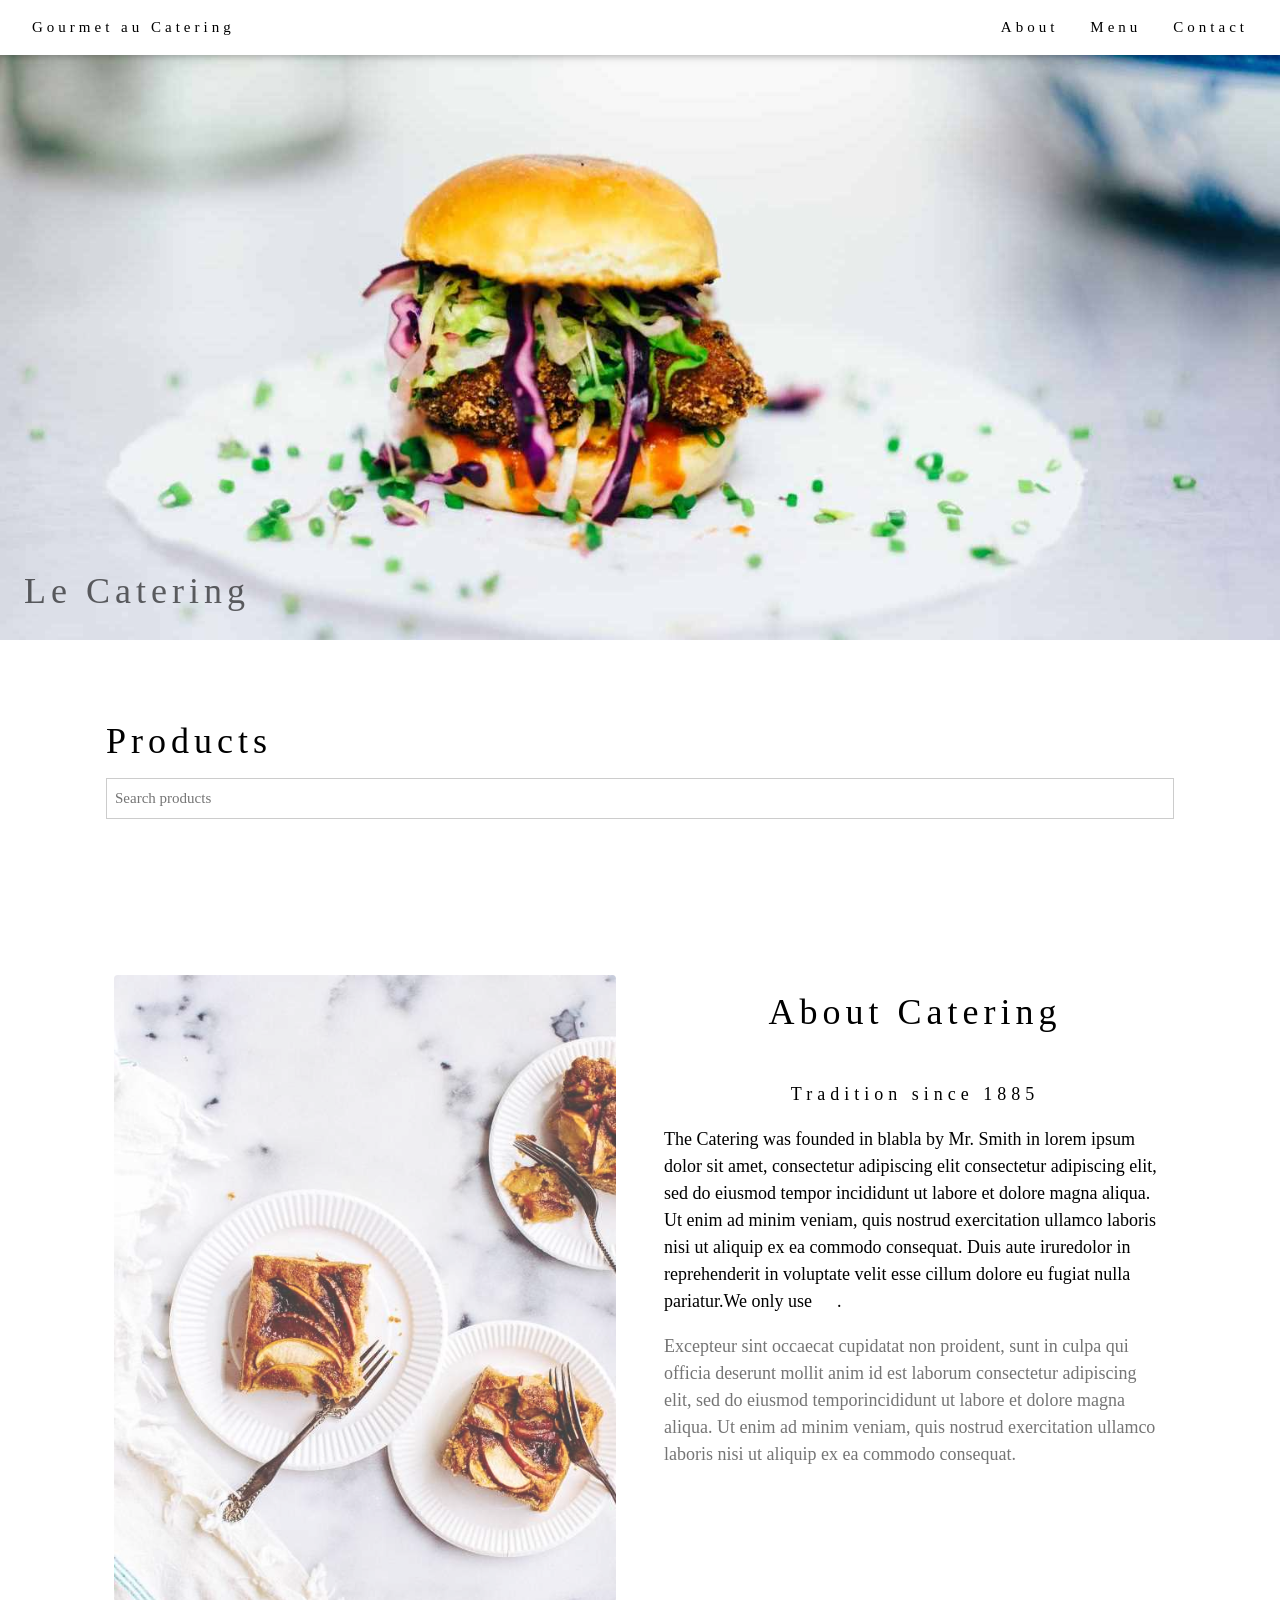
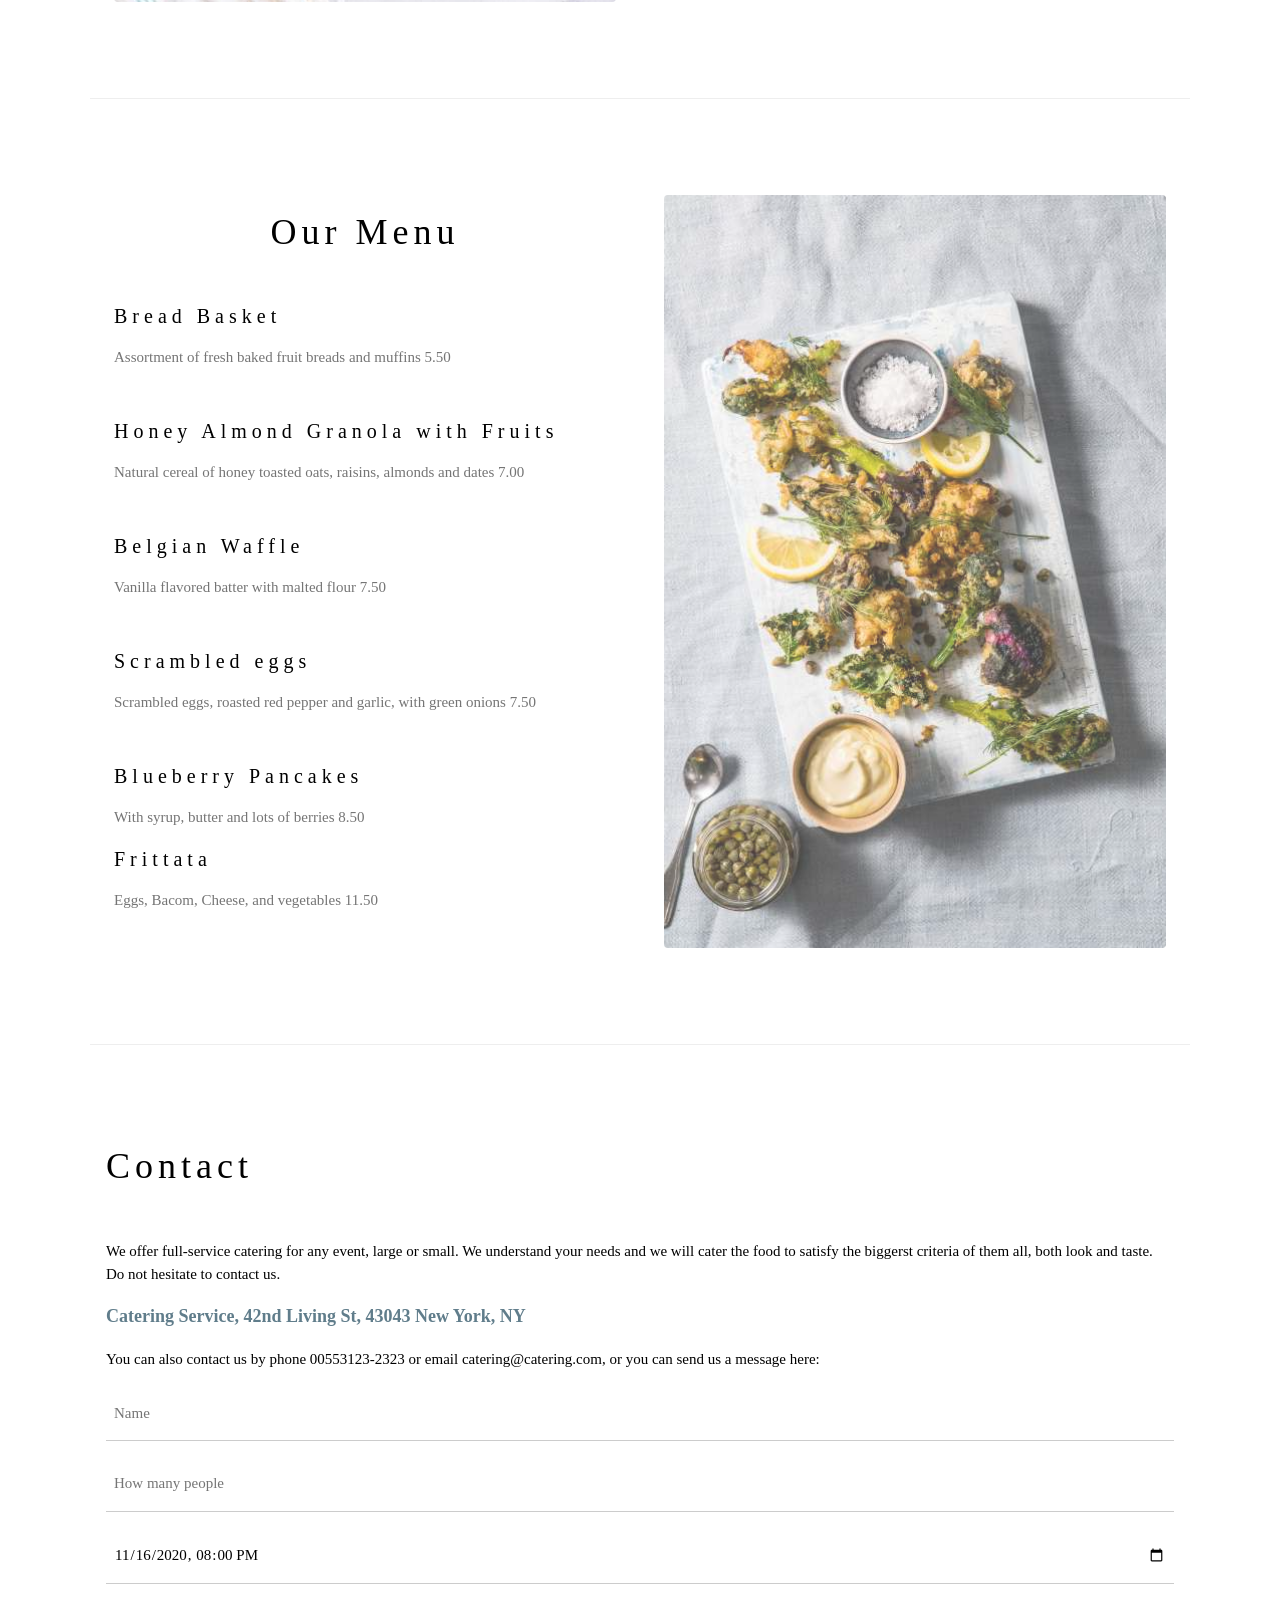
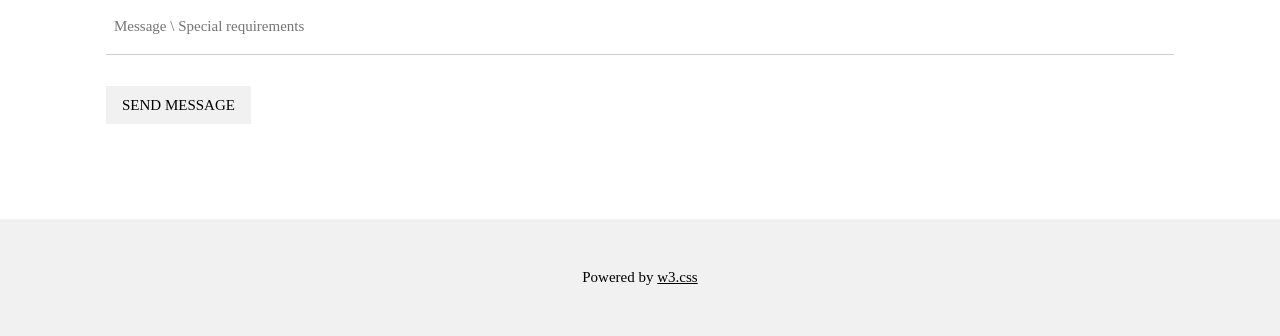
<file: index.html>
<!DOCTYPE html>
<html>
<head>
<title>W3.CSS Template</title>
<meta charset="UTF-8">
<meta name="viewport" content="width=device-width, initial-scale=1">
<link rel="stylesheet" href="https://www.w3schools.com/w3css/4/w3.css">
<link rel="stylesheet" href="frontend/css/products.css">
<style>
body {font-family: "Times New Roman", Georgia, Serif;}
h1, h2, h3, h4, h5, h6 {
  font-family: "Playfair Display";
  letter-spacing: 5px;
}
</style>
</head>
<body>

<!-- Navbar (sit on top) -->
<div class="w3-top">
  <div class="w3-bar w3-white w3-padding w3-card" style="letter-spacing:4px;">
    <a href="#home" class="w3-bar-item w3-button">Gourmet au Catering</a>
    <!-- Right-sided navbar links. Hide them on small screens -->
    <div class="w3-right w3-hide-small">
      <a href="#about" class="w3-bar-item w3-button">About</a>
      <a href="#menu" class="w3-bar-item w3-button">Menu</a>
      <a href="#contact" class="w3-bar-item w3-button">Contact</a>
    </div>
  </div>
</div>

<!-- Header -->
<header class="w3-display-container w3-content w3-wide" style="max-width:1600px;min-width:500px" id="home">
  <img class="w3-image" src="hamburger.jpg" alt="Hamburger Catering" width="1600" height="800">
  <div class="w3-display-bottomleft w3-padding-large w3-opacity">
    <h1 class="w3-xxlarge">Le Catering</h1>
  </div>
</header>

<!-- Page content -->
<div class="w3-content" style="max-width:1100px">

  <!-- Product Search -->
  <div class="w3-container w3-padding-64" id="products">
    <h1>Products</h1>
    <input id="search-input" class="w3-input w3-border" type="text" placeholder="Search products">
    <div id="search-results" class="w3-margin-top"></div>
    <ul id="product-list" class="w3-ul w3-margin-top"></ul>
  </div>

  <!-- About Section -->
  <div class="w3-row w3-padding-64" id="about">
    <div class="w3-col m6 w3-padding-large w3-hide-small">
     <img src="tablesetting2.jpg" class="w3-round w3-image w3-opacity-min" alt="Table Setting" width="600" height="750">
    </div>

    <div class="w3-col m6 w3-padding-large">
      <h1 class="w3-center">About Catering</h1><br>
      <h5 class="w3-center">Tradition since 1885</h5>
      <p class="w3-large">The Catering was founded in blabla by Mr. Smith in lorem ipsum dolor sit amet, consectetur adipiscing elit consectetur adipiscing elit, sed do eiusmod tempor incididunt ut labore et dolore magna aliqua. Ut enim ad minim veniam, quis nostrud exercitation ullamco laboris nisi ut aliquip ex ea commodo consequat. Duis aute iruredolor in reprehenderit in voluptate velit esse cillum dolore eu fugiat nulla pariatur.We only use <span class="w3-tag w3-light-grey"></span> .</p>
      <p class="w3-large w3-text-grey w3-hide-medium">Excepteur sint occaecat cupidatat non proident, sunt in culpa qui officia deserunt mollit anim id est laborum consectetur adipiscing elit, sed do eiusmod temporincididunt ut labore et dolore magna aliqua. Ut enim ad minim veniam, quis nostrud exercitation ullamco laboris nisi ut aliquip ex ea commodo consequat.</p>
    </div>
  </div>
  
  <hr>
  
  <!-- Menu Section -->
  <div class="w3-row w3-padding-64" id="menu">
    <div class="w3-col l6 w3-padding-large">
      <h1 class="w3-center">Our Menu</h1><br>
      <h4>Bread Basket</h4>
      <p class="w3-text-grey">Assortment of fresh baked fruit breads and muffins 5.50</p><br>
    
      <h4>Honey Almond Granola with Fruits</h4>
      <p class="w3-text-grey">Natural cereal of honey toasted oats, raisins, almonds and dates 7.00</p><br>
    
      <h4>Belgian Waffle</h4>
      <p class="w3-text-grey">Vanilla flavored batter with malted flour 7.50</p><br>
    
      <h4>Scrambled eggs</h4>
      <p class="w3-text-grey">Scrambled eggs, roasted red pepper and garlic, with green onions 7.50</p><br>
    
      <h4>Blueberry Pancakes</h4>
      <p class="w3-text-grey">With syrup, butter and lots of berries 8.50</p>  

      <h4>Frittata</h4>
      <p class="w3-text-grey">Eggs, Bacom, Cheese, and vegetables 11.50</p> 
    </div>
    
    <div class="w3-col l6 w3-padding-large">
      <img src="tablesetting.jpg" class="w3-round w3-image w3-opacity-min" alt="Menu" style="width:100%">
    </div>
  </div>

  <hr>

  <!-- Contact Section -->
  <div class="w3-container w3-padding-64" id="contact">
    <h1>Contact</h1><br>
    <p>We offer full-service catering for any event, large or small. We understand your needs and we will cater the food to satisfy the biggerst criteria of them all, both look and taste. Do not hesitate to contact us.</p>
    <p class="w3-text-blue-grey w3-large"><b>Catering Service, 42nd Living St, 43043 New York, NY</b></p>
    <p>You can also contact us by phone 00553123-2323 or email catering@catering.com, or you can send us a message here:</p>
    <form action="/action_page.php" target="_blank">
      <p><input class="w3-input w3-padding-16" type="text" placeholder="Name" required name="Name"></p>
      <p><input class="w3-input w3-padding-16" type="number" placeholder="How many people" required name="People"></p>
      <p><input class="w3-input w3-padding-16" type="datetime-local" placeholder="Date and time" required name="date" value="2020-11-16T20:00"></p>
      <p><input class="w3-input w3-padding-16" type="text" placeholder="Message \ Special requirements" required name="Message"></p>
      <p><button class="w3-button w3-light-grey w3-section" type="submit">SEND MESSAGE</button></p>
    </form>
  </div>
  
<!-- End page content -->
</div>

<!-- Side product panel -->
<aside id="product-panel" class="w3-sidebar w3-bar-block w3-card w3-animate-right">
  <span class="w3-bar-item w3-button w3-large w3-right" id="panel-close">&times;</span>
  <div class="w3-container">
    <img id="panel-image" style="width:100%" alt="Product image">
    <p><input id="panel-name" class="w3-input w3-margin-top" placeholder="Name"></p>
    <p><textarea id="panel-description" class="w3-input w3-margin-top" placeholder="Description"></textarea></p>
    <p><input id="panel-price" type="number" step="0.01" class="w3-input w3-margin-top" placeholder="Price"></p>
    <p><input type="file" id="panel-photo" class="w3-input w3-margin-top"></p>
    <button id="panel-save" class="w3-button w3-green w3-margin-top">Save</button>
  </div>
</aside>

<!-- Footer -->
<footer class="w3-center w3-light-grey w3-padding-32">
  <p>Powered by <a href="https://www.w3schools.com/w3css/default.asp" title="W3.CSS" target="_blank" class="w3-hover-text-green">w3.css</a></p>
</footer>

<script src="frontend/js/products.js"></script>
</body>
</html>
</file>
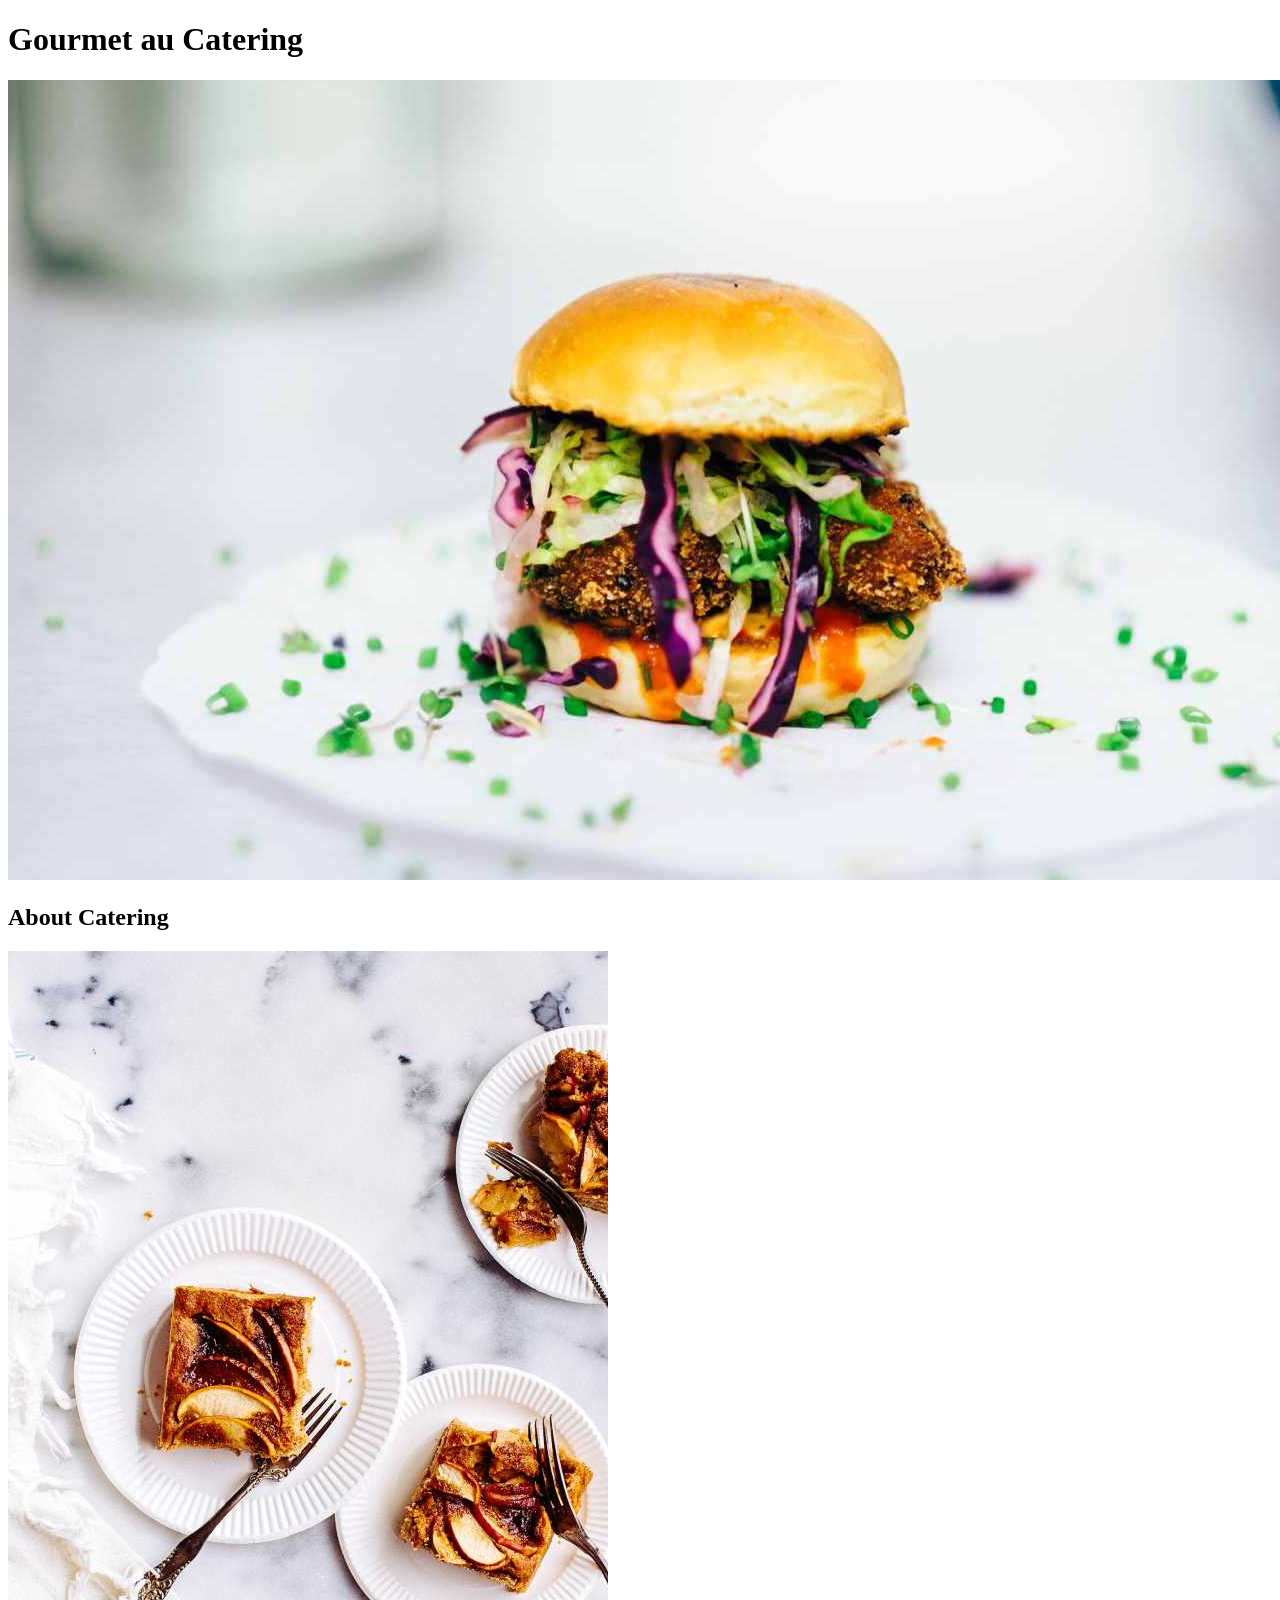
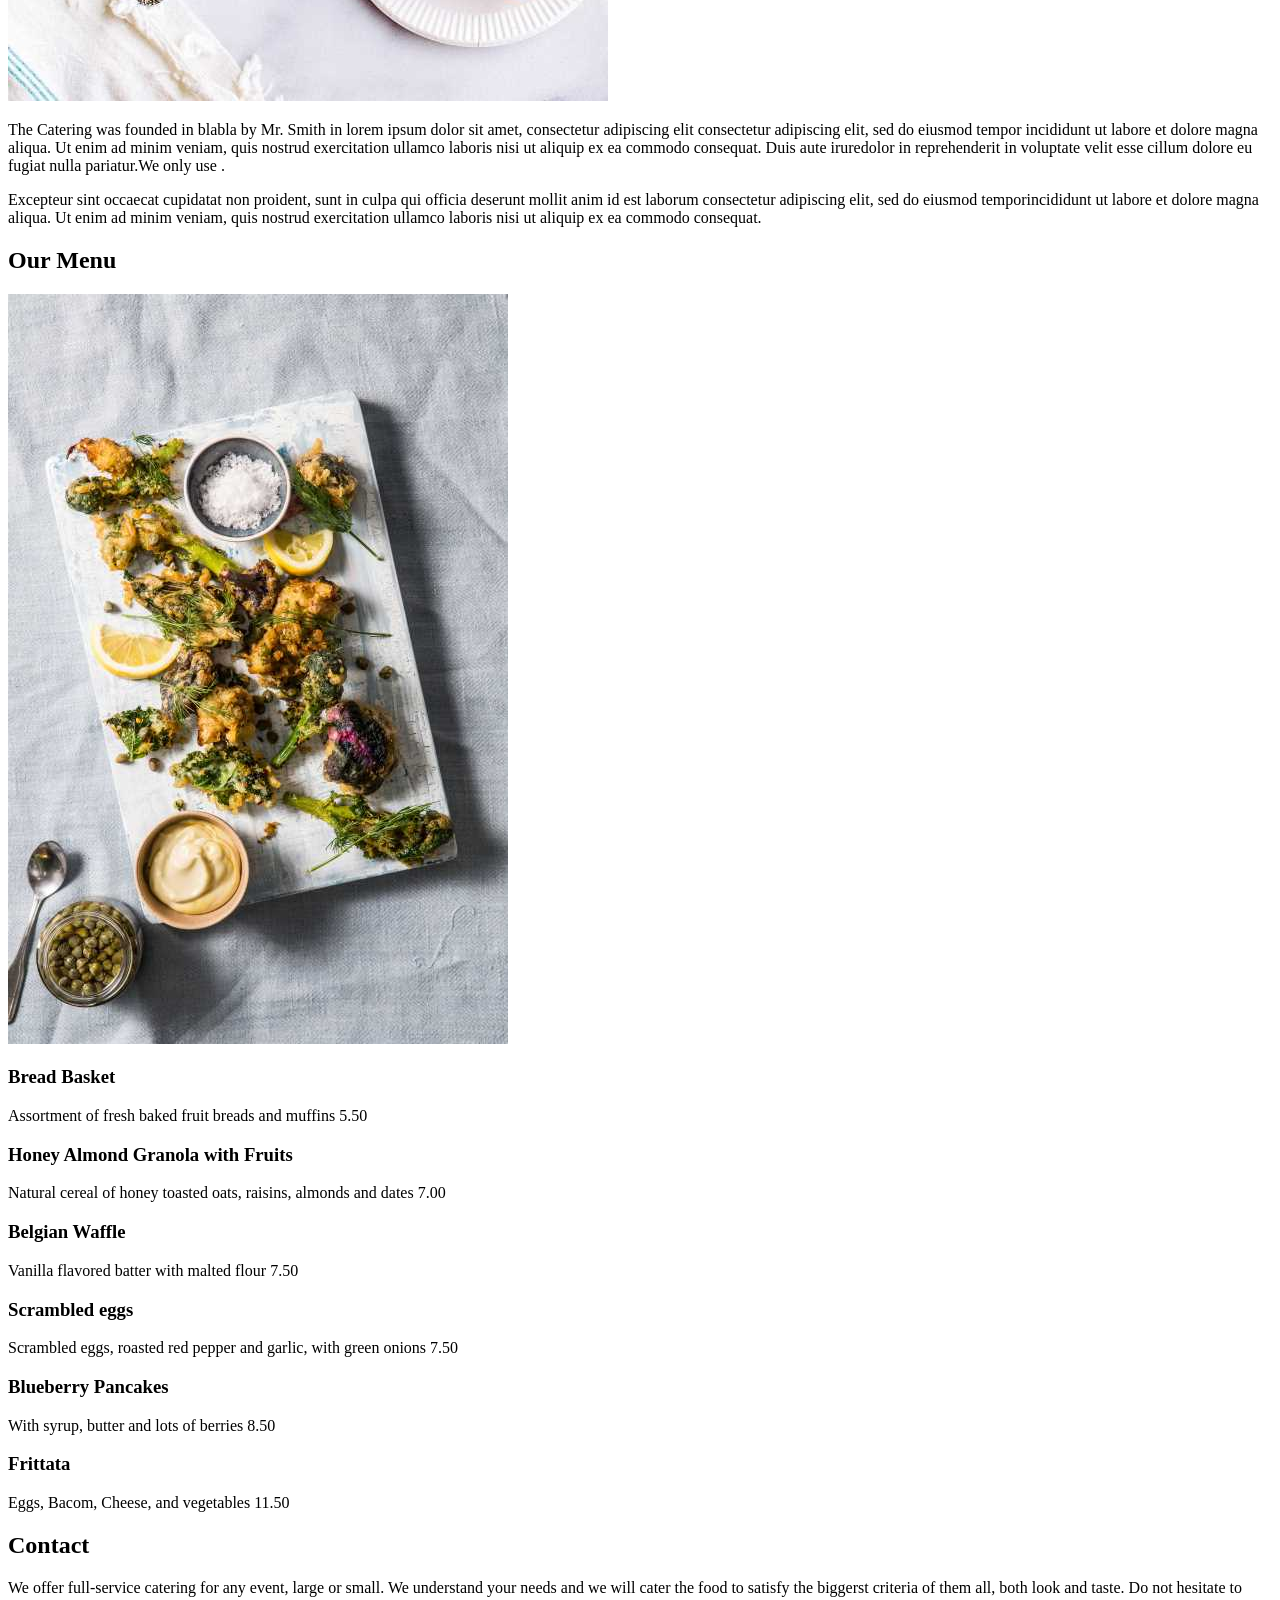
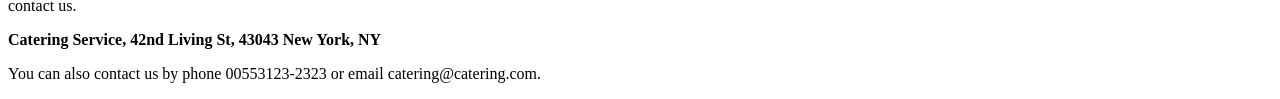
<file: book.html>
<!DOCTYPE html>
<html lang="en">
<head>
  <meta charset="UTF-8">
  <title>Gourmet au Catering Book</title>
</head>
<body>
  <h1>Gourmet au Catering</h1>
  <img src="hamburger.jpg" alt="Hamburger Catering">

  <h2>About Catering</h2>
  <img src="tablesetting2.jpg" alt="Table Setting">
  <p>The Catering was founded in blabla by Mr. Smith in lorem ipsum dolor sit amet, consectetur adipiscing elit consectetur adipiscing elit, sed do eiusmod tempor incididunt ut labore et dolore magna aliqua. Ut enim ad minim veniam, quis nostrud exercitation ullamco laboris nisi ut aliquip ex ea commodo consequat. Duis aute iruredolor in reprehenderit in voluptate velit esse cillum dolore eu fugiat nulla pariatur.We only use <span class="w3-tag w3-light-grey"></span> .</p>
  <p>Excepteur sint occaecat cupidatat non proident, sunt in culpa qui officia deserunt mollit anim id est laborum consectetur adipiscing elit, sed do eiusmod temporincididunt ut labore et dolore magna aliqua. Ut enim ad minim veniam, quis nostrud exercitation ullamco laboris nisi ut aliquip ex ea commodo consequat.</p>

  <h2>Our Menu</h2>
  <img src="tablesetting.jpg" alt="Menu">
  <h3>Bread Basket</h3>
  <p>Assortment of fresh baked fruit breads and muffins 5.50</p>
  <h3>Honey Almond Granola with Fruits</h3>
  <p>Natural cereal of honey toasted oats, raisins, almonds and dates 7.00</p>
  <h3>Belgian Waffle</h3>
  <p>Vanilla flavored batter with malted flour 7.50</p>
  <h3>Scrambled eggs</h3>
  <p>Scrambled eggs, roasted red pepper and garlic, with green onions 7.50</p>
  <h3>Blueberry Pancakes</h3>
  <p>With syrup, butter and lots of berries 8.50</p>
  <h3>Frittata</h3>
  <p>Eggs, Bacom, Cheese, and vegetables 11.50</p>

  <h2>Contact</h2>
  <p>We offer full-service catering for any event, large or small. We understand your needs and we will cater the food to satisfy the biggerst criteria of them all, both look and taste. Do not hesitate to contact us.</p>
  <p><b>Catering Service, 42nd Living St, 43043 New York, NY</b></p>
  <p>You can also contact us by phone 00553123-2323 or email catering@catering.com.</p>
</body>
</html>
</file>
<file: frontend/css/products.css>
#search-results .product-item {
  cursor: pointer;
  border-bottom: 1px solid #ccc;
}
#product-panel {
  top:0;
  height:100%;
  width:30%;
  right:0;
  display:none;
}
</file>
